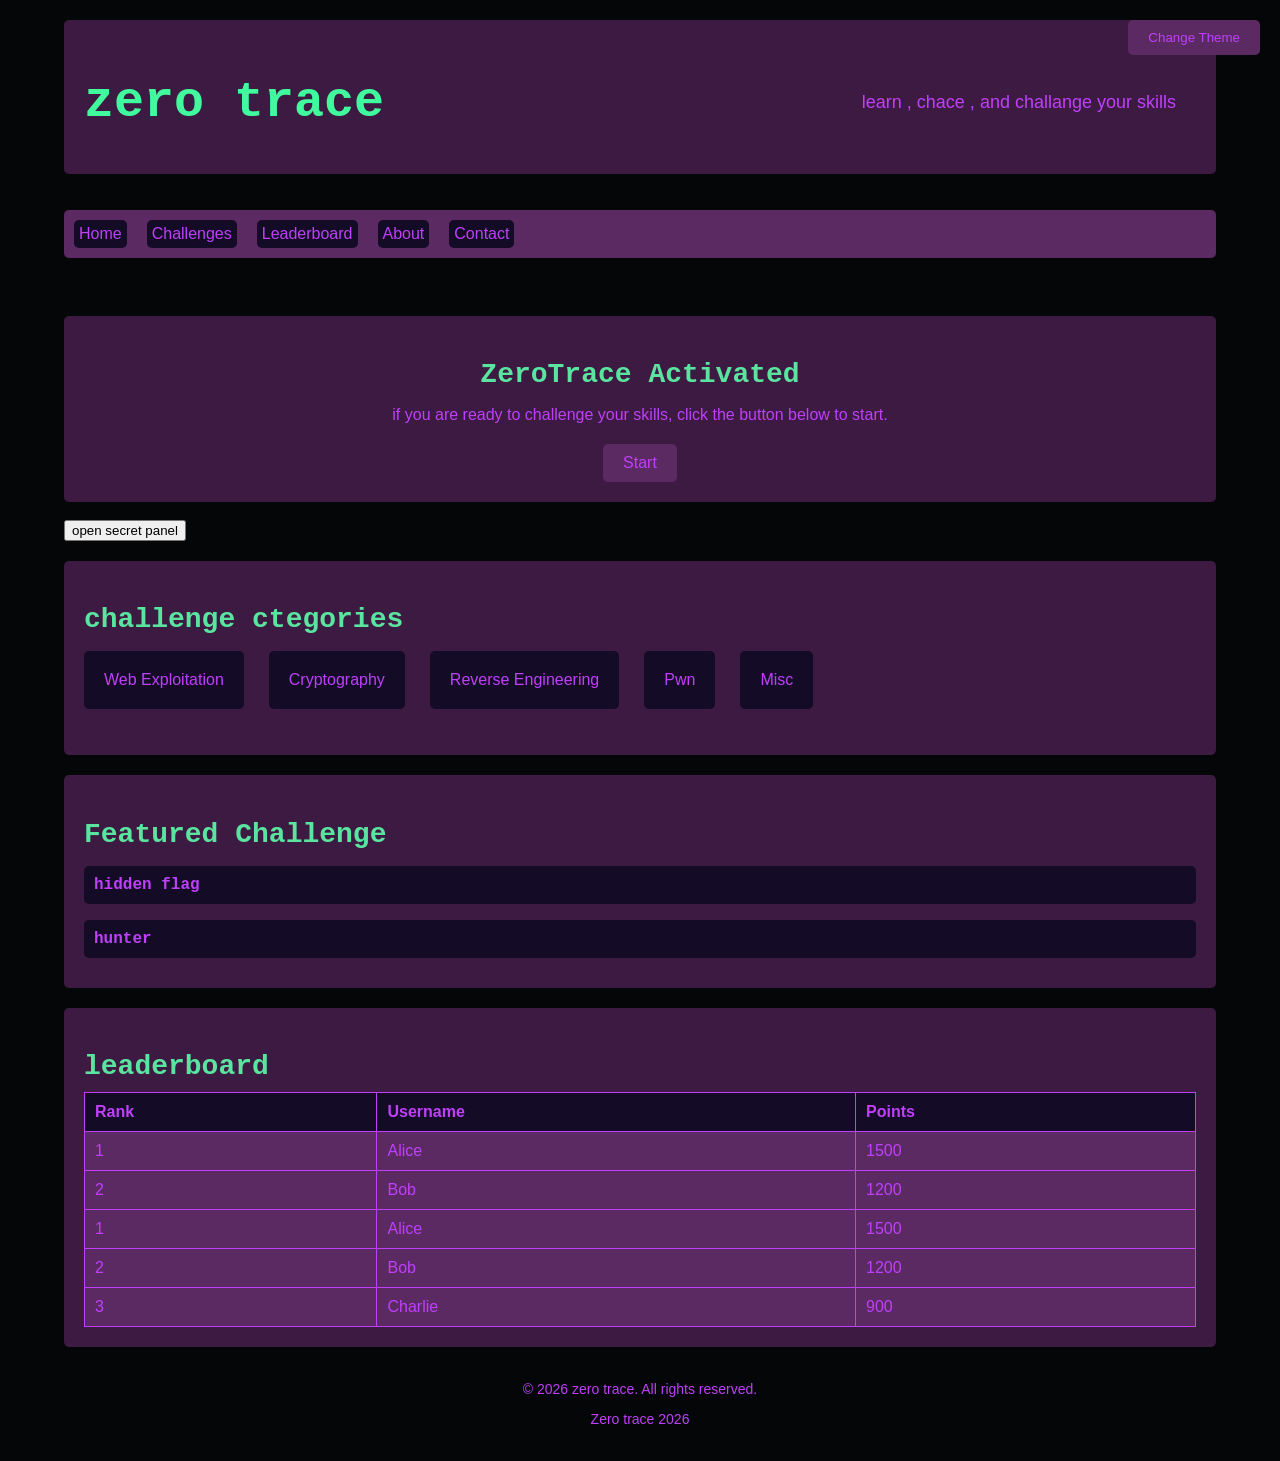
<file: index.html>
<!DOCTYPE html> 
<html lang="en">
<head>
    <meta charset="UTF-8">
    <meta name="viewport" content="width=device-width, initial-scale=1.0">
    <title>zero trace</title>
    <link rel="stylesheet" href="style.css">
</head>
<body>
    <header>
        <h1>zero trace</h1>
        <p> learn , chace , and challange your skills </p>
    </header>
    <br>
    <br>
    <nav>
        <ul>
            <li><a href="index.html">Home</a></li>
            <li><a href="challenges.html">Challenges</a></li>
            <li><a href="leaderboard.html">Leaderboard</a></li>
            <li><a href="about.html">About</a></li>
            <li><a href="contact.html">Contact</a></li>
        </ul>
    </nav>
    <br>
    <section id="all">
    <section id="hero">
        <h2>Welcome to zero trace</h2>
        <p>if you are ready to challenge your skills, click the button below to start.</p>
        <a href="challenges.html">Start</a>
        <button id="theme-btn">Change Theme</button>
    </section>
    <div id="secret-panel">
        <h3>Access Granted </h3>
        <p>welcome agent</p>
    </div>
    <br>
    <button id="toggle-panel-btn">open secret panel</button>
   <br>
   <div id="categories">
        <h2>challenge ctegories</h2>
        <ul>
            <li>Web Exploitation</li>
            <li>Cryptography</li>
            <li>Reverse Engineering</li>
            <li>Pwn</li>
            <li>Misc</li>
        </ul>
   </div>
   <div id="featured"> 
       <h2>Featured Challenge</h2>
         <h3>hidden flag</h3>
         <h3>hunter</h3>
   </div>
   
    <div id="leaderboard">
        <h2>leaderboard</h2>    
        <table>
            <thead>
                <tr>
                    <th>Rank</th>
                    <th>Username</th>
                    <th>Points</th>
                </tr>
            </thead>
            <tbody>
            <tr>
                <td>1</td>
                <td>Alice</td>
                <td>1500</td>
            </tr>
            <tr>
                <td>2</td>
                <td>Bob</td>
                <td>1200</td>
            </tr>
            <tr>
                <td>1</td>
                <td>Alice</td>
                <td>1500</td>
            </tr>
            <tr>
                <td>2</td>
                <td>Bob</td>
                <td>1200</td>
            </tr>
            <tr>
                <td>3</td>
                <td>Charlie</td>
                <td>900</td>
            </tr>
            </tbody>
        </table>
    </div>  
    </section>
    <footer>
            <p>&copy; 2026 zero trace. All rights reserved.</p>
            <p>Zero trace 2026</p>
    </footer>
        <script src="script.js"></script>
 </body>
</html>
</file>
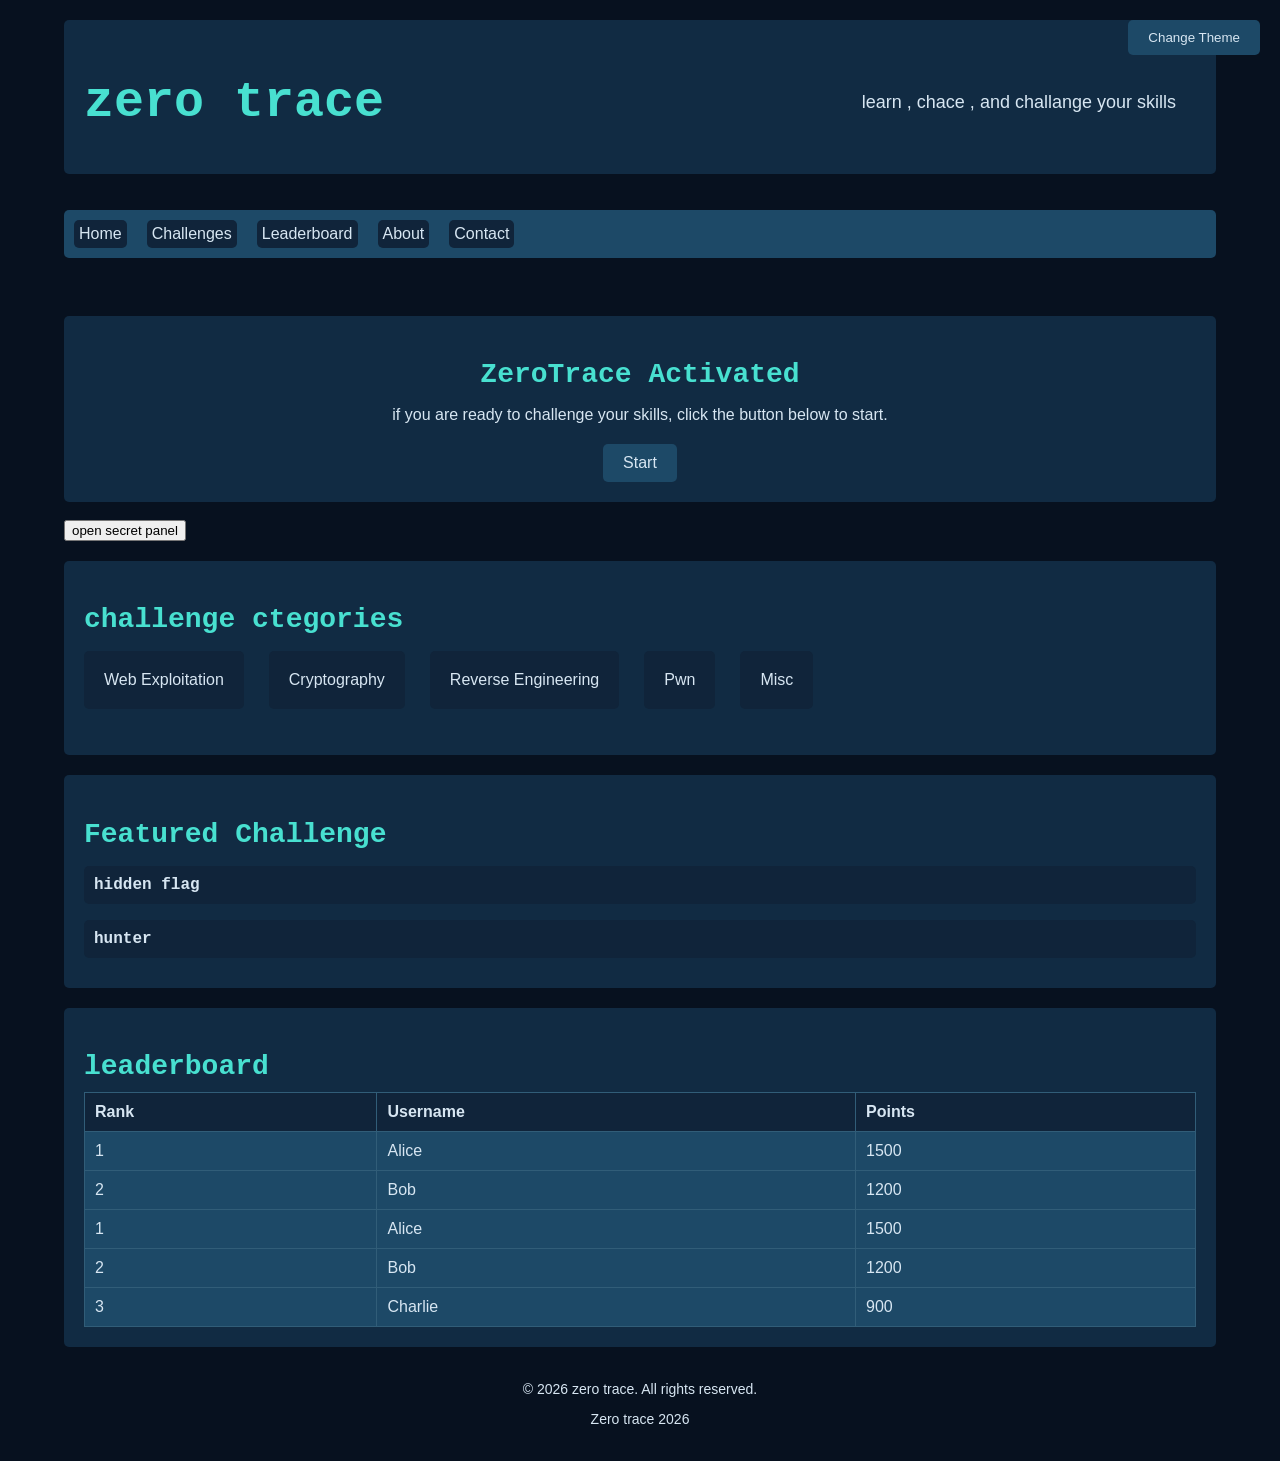
<file: cybtr.html/index.html>
<!DOCTYPE html> 
<html lang="en">
<head>
    <meta charset="UTF-8">
    <meta name="viewport" content="width=device-width, initial-scale=1.0">
    <title>zero trace</title>
    <link rel="stylesheet" href="style.css">
</head>
<body>
    <header>
        <h1>zero trace</h1>
        <p> learn , chace , and challange your skills </p>
    </header>
    <br>
    <br>
    <nav>
        <ul>
            <li><a href="index.html">Home</a></li>
            <li><a href="challenges.html">Challenges</a></li>
            <li><a href="leaderboard.html">Leaderboard</a></li>
            <li><a href="about.html">About</a></li>
            <li><a href="contact.html">Contact</a></li>
        </ul>
    </nav>
    <br>
    <section id="all">
    <section id="hero">
        <h2>Welcome to zero trace</h2>
        <p>if you are ready to challenge your skills, click the button below to start.</p>
        <a href="challenges.html">Start</a>
        <button id="theme-btn">Change Theme</button>
    </section>
    <div id="secret-panel">
        <h3>Access Granted </h3>
        <p>welcome agent</p>
    </div>
    <br>
    <button id="toggle-panel-btn">open secret panel</button>
   <br>
   <div id="categories">
        <h2>challenge ctegories</h2>
        <ul>
            <li>Web Exploitation</li>
            <li>Cryptography</li>
            <li>Reverse Engineering</li>
            <li>Pwn</li>
            <li>Misc</li>
        </ul>
   </div>
   <div id="featured"> 
       <h2>Featured Challenge</h2>
         <h3>hidden flag</h3>
         <h3>hunter</h3>
   </div>
   
    <div id="leaderboard">
        <h2>leaderboard</h2>    
        <table>
            <thead>
                <tr>
                    <th>Rank</th>
                    <th>Username</th>
                    <th>Points</th>
                </tr>
            </thead>
            <tbody>
            <tr>
                <td>1</td>
                <td>Alice</td>
                <td>1500</td>
            </tr>
            <tr>
                <td>2</td>
                <td>Bob</td>
                <td>1200</td>
            </tr>
            <tr>
                <td>1</td>
                <td>Alice</td>
                <td>1500</td>
            </tr>
            <tr>
                <td>2</td>
                <td>Bob</td>
                <td>1200</td>
            </tr>
            <tr>
                <td>3</td>
                <td>Charlie</td>
                <td>900</td>
            </tr>
            </tbody>
        </table>
    </div>  
    </section>
    <footer>
            <p>&copy; 2026 zero trace. All rights reserved.</p>
            <p>Zero trace 2026</p>
    </footer>
        <script src="script.js"></script>
 </body>
</html>
</file>
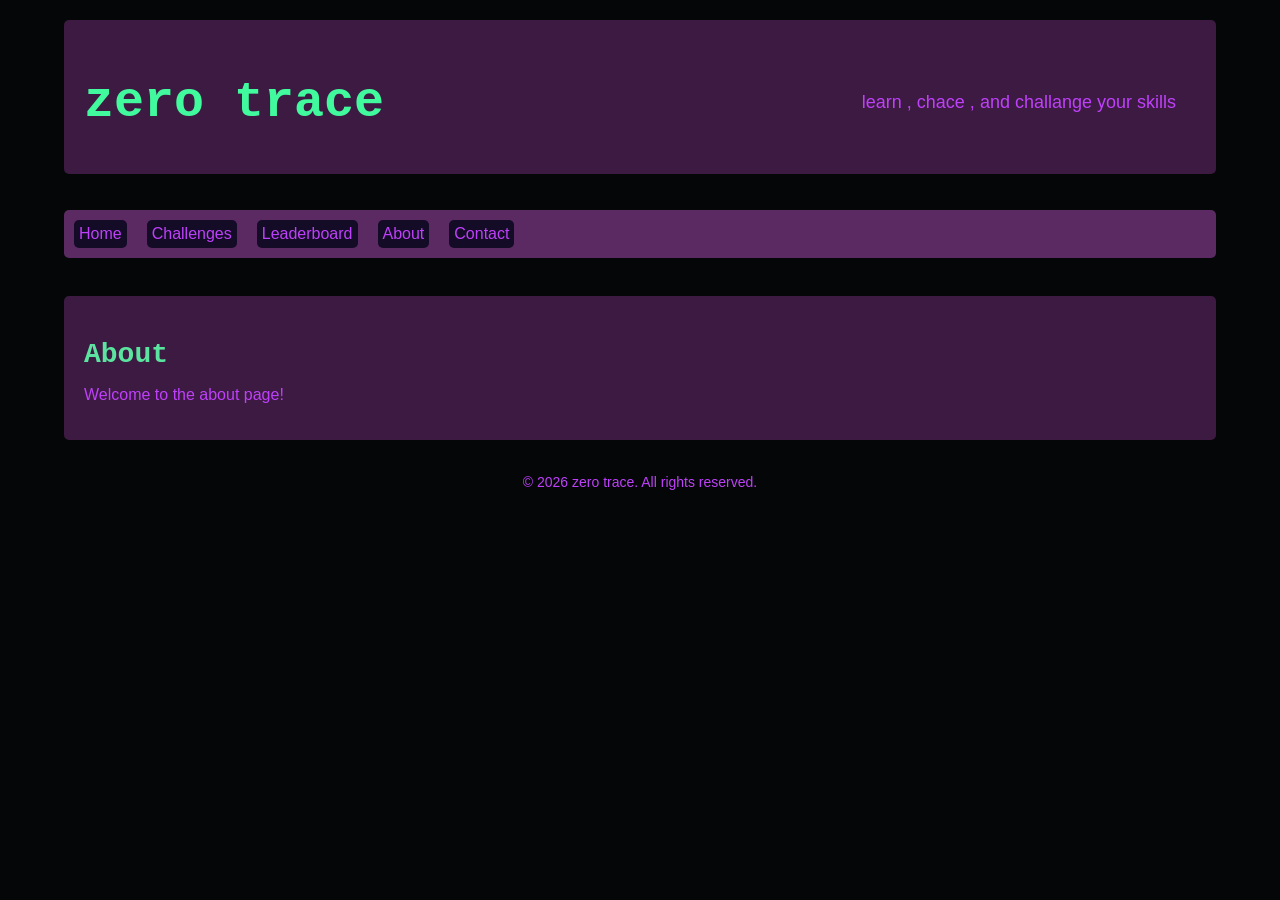
<file: about.html>
<!DOCTYPE html> 
<html lang="en">    
<head>
    <meta charset="UTF-8">
    <meta name="viewport" content="width=device-width, initial-scale=1.0">
    <title>zero trace - About</title>
    <link rel="stylesheet" href="style.css">
</head>
<body>
    <header>
        <h1>zero trace</h1>
        <p> learn , chace , and challange your skills </p>
    </header>
    <br>
    <br>
    <nav>
        <ul>
            <li><a href="index.html">Home</a></li>
            <li><a href="challenges.html">Challenges</a></li>
            <li><a href="leaderboard.html">Leaderboard</a></li>
            <li><a href="about.html">About</a></li>
            <li><a href="contact.html">Contact</a></li>
        </ul>
    </nav>
    <br>
    <section id="featured">
        <h2>About</h2>
        <p>Welcome to the about page!</p>
    </section>
    <footer>
        <p>&copy; 2026 zero trace. All rights reserved.</p>
    </footer>
    <script src="script.js"></script>
</body>
</html>
</file>
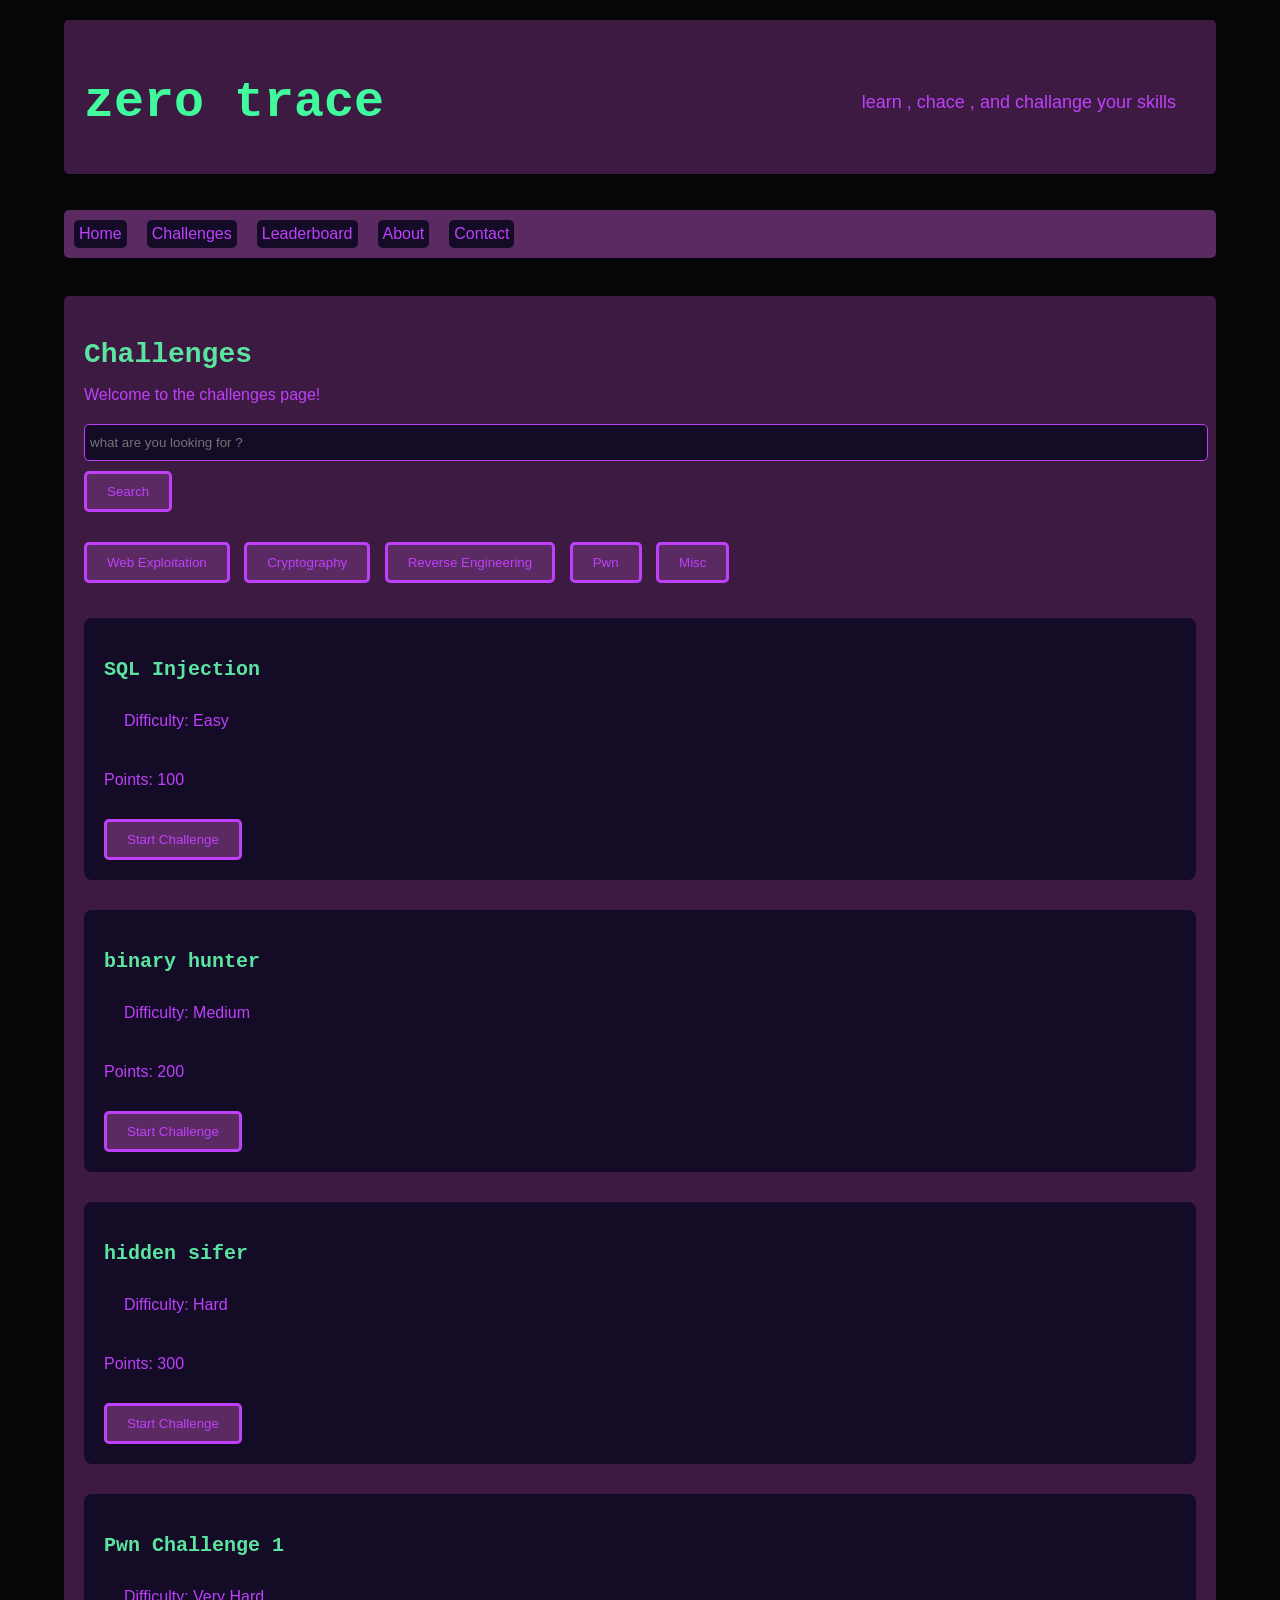
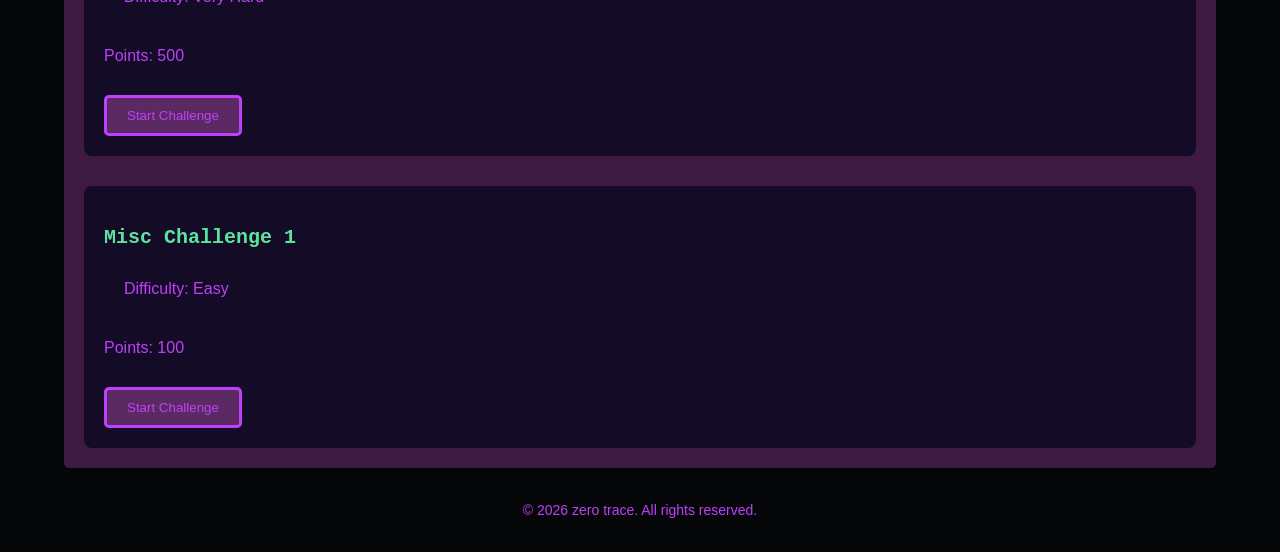
<file: challenges.html>
<!DOCTYPE html> 
<html lang="en">    
<head>
    <meta charset="UTF-8">
    <meta name="viewport" content="width=device-width, initial-scale=1.0">
    <link rel="stylesheet" href="style.css">
    <title>zero trace - Challenges</title>
   
</head>
<body>
    <header>
        <h1>zero trace</h1>
        <p> learn , chace , and challange your skills </p>
    </header>
    <br>
    <br>
    <nav>
        <ul>
            <li><a href="index.html">Home</a></li>
            <li><a href="challenges.html">Challenges</a></li>
            <li><a href="leaderboard.html">Leaderboard</a></li>
            <li><a href="about.html">About</a></li>
            <li><a href="contact.html">Contact</a></li>
        </ul>
    </nav>
    <br>
    <section id="chaenges">
        <h2>Challenges</h2>
        <p>Welcome to the challenges page!</p>
        <input type="text" placeholder="what are you looking for ?">
        <button>Search</button>
         <div class="filter-buttons">
            <button data-category="web">Web Exploitation</button>
            <button data-category="crypto">Cryptography</button>
            <button data-category="reverse">Reverse Engineering</button>
            <button data-category="pwn">Pwn</button>
            <button data-category="misc">Misc</button>
         </div>
            <div id="challenge-list">
                <div class="challenge-card" data-category="web">
                    <h3>SQL Injection</h3>
                    <p class="difficulty">Difficulty: Easy</p>
                    <p class="points">Points: 100</p>
                     <button class="start-challange-btn">Start Challenge</button>
                </div>
                <div class="challenge-card" data-category="crypto">
                    <h3>binary hunter</h3>
                    <p class="difficulty">Difficulty: Medium</p>
                    <p class="points">Points: 200</p>
                     <button class="start-challange-btn">Start Challenge</button>
                </div>
                <div class="challenge-card" data-category="reverse">
                    <h3>hidden sifer</h3>
                    <p class="difficulty">Difficulty: Hard</p>
                    <p class="points">Points: 300</p>
                     <button class="start-challange-btn">Start Challenge</button>
                </div>
                <div class="challenge-card" data-category="pwn">
                    <h3>Pwn Challenge 1</h3>
                    <p class="difficulty">Difficulty: Very Hard</p>
                    <p class="points">Points: 500</p>
                     <button class="start-challange-btn">Start Challenge</button>
                </div>
                <div class="challenge-card" data-category="misc">
                    <h3>Misc Challenge 1</h3>
                    <p class="difficulty">Difficulty: Easy</p>
                    <p class="points">Points: 100</p>
                     <button class="start-challange-btn">Start Challenge</button>
                </div>
            </div>
    </section>
    <footer>
        <p>&copy; 2026 zero trace. All rights reserved.</p>
    </footer>
    <script src="script.js"></script>
</body>
</file>
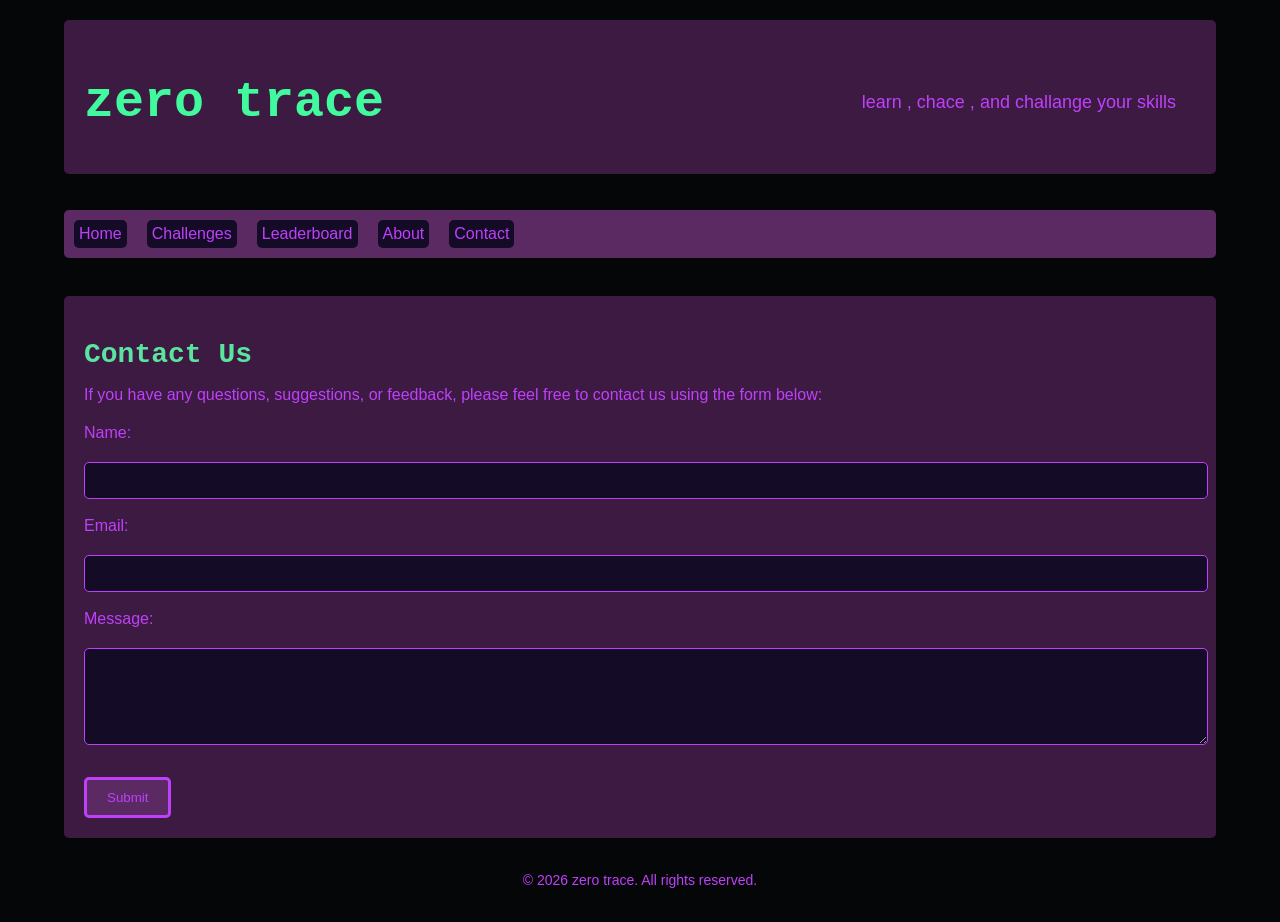
<file: contact.html>
<!DOCTYPE html> 
<html lang="en">
<head>
    <meta charset="UTF-8">
    <meta name="viewport" content="width=device-width, initial-scale=1.0">
    <link rel="stylesheet" href="style.css">
    <title>zero trace - Contact</title>
</head>
<body>
    <header>
        <h1>zero trace</h1>
        <p> learn , chace , and challange your skills </p>
    </header>
    <br>
    <br>
    <nav>
        <ul>
            <li><a href="index.html">Home</a></li>
            <li><a href="challenges.html">Challenges</a></li>
            <li><a href="leaderboard.html">Leaderboard</a></li>
            <li><a href="about.html">About</a></li>
            <li><a href="contact.html">Contact</a></li>
        </ul>
    </nav>
    <br>
    <section id="chaenges">
        <h2>Contact Us</h2>
        <p>If you have any questions, suggestions, or feedback, please feel free to contact us using the form below:</p>
        <form>
            <label for="chaenges">Name:</label><br>
            <input type="text" id="chaenges" name="name" required><br><br>

            <label for="chaenges">Email:</label><br>
            <input type="email" id="chaenges" name="email" required><br><br>

            <label for="chaenges">Message:</label><br>
            <textarea id="chaenges" name="message" rows="5" required></textarea><br><br>

            <button type="submit">Submit</button>
        </form>
    </section>
    <footer>
        <p>&copy; 2026 zero trace. All rights reserved.</p>
    </footer>
    <script src="script.js"></script>
</body> 
</html>
</file>
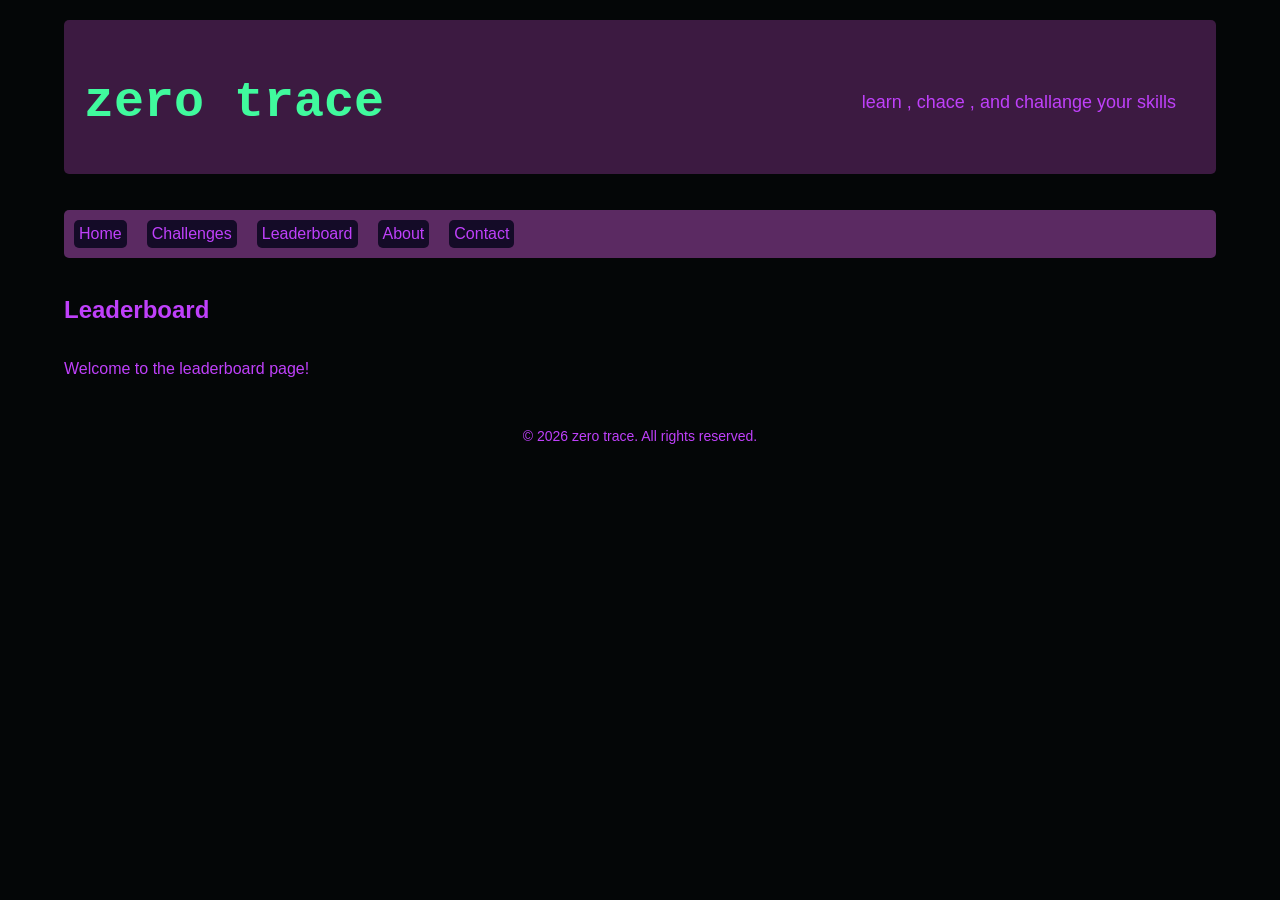
<file: leaderboard.html>
<!DOCTYPE html> 
<html lang="en">    
<head>
    <meta charset="UTF-8">
    <meta name="viewport" content="width=device-width, initial-scale=1.0">
    <link rel="stylesheet" href="style.css">
    <title>zero trace - Leaderboard</title>
    
</head>
<body>
    <header>
        <h1>zero trace</h1>
        <p> learn , chace , and challange your skills </p>
    </header>
    <br>
    <br>
    <nav>
        <ul>
            <li><a href="index.html">Home</a></li>
            <li><a href="challenges.html">Challenges</a></li>
            <li><a href="leaderboard.html">Leaderboard</a></li>
            <li><a href="about.html">About</a></li>
            <li><a href="contact.html">Contact</a></li>
        </ul>
    </nav>
    <br
    <section id="leaderboard">
        <h2>Leaderboard</h2>
        <p>Welcome to the leaderboard page!</p>
        
    </section>
    <footer>
        <p>&copy; 2026 zero trace. All rights reserved.</p>
    </footer>
    <script src="script.js"></script>   
</body>
</html>
</file>
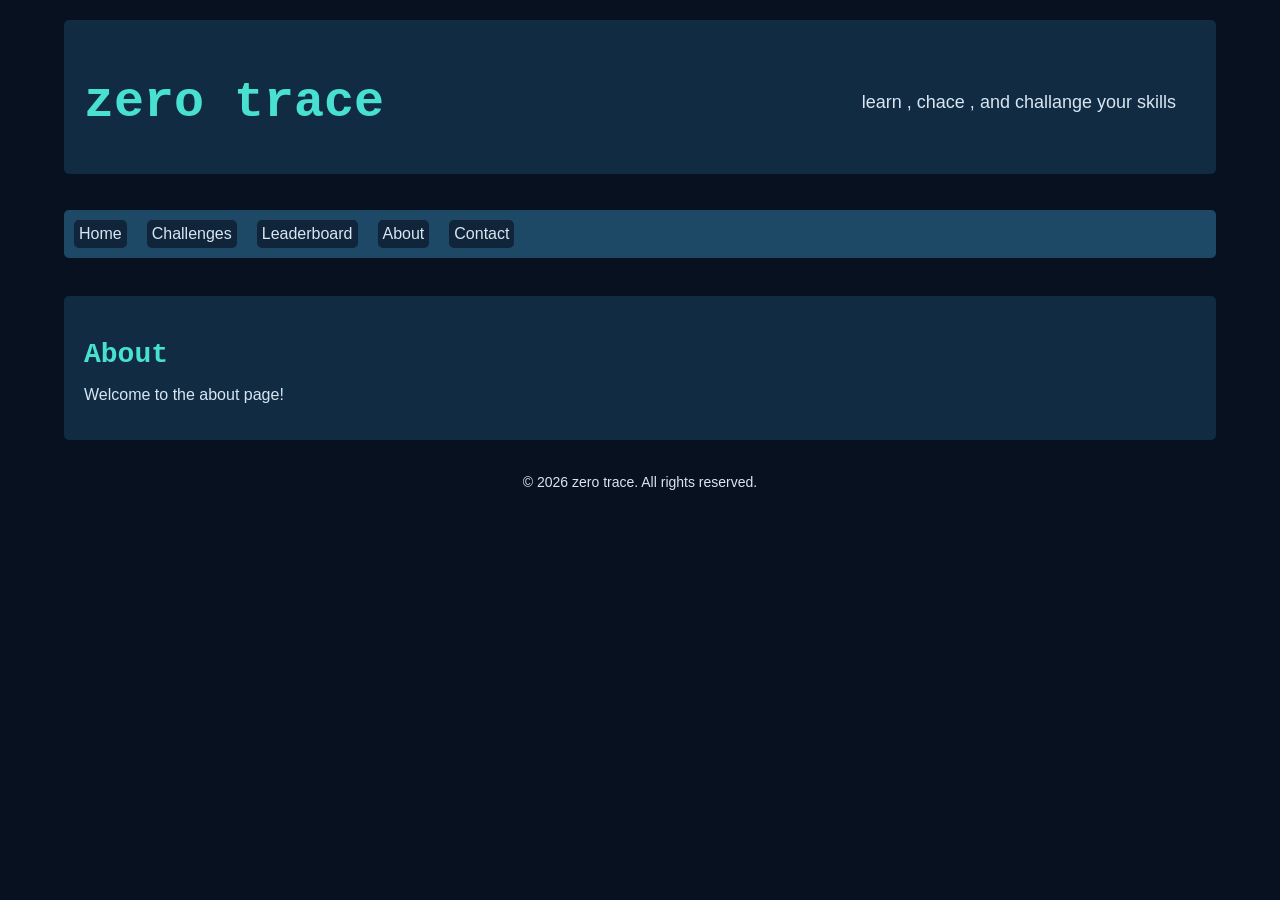
<file: cybtr.html/about.html>
<!DOCTYPE html> 
<html lang="en">    
<head>
    <meta charset="UTF-8">
    <meta name="viewport" content="width=device-width, initial-scale=1.0">
    <title>zero trace - About</title>
    <link rel="stylesheet" href="style.css">
</head>
<body>
    <header>
        <h1>zero trace</h1>
        <p> learn , chace , and challange your skills </p>
    </header>
    <br>
    <br>
    <nav>
        <ul>
            <li><a href="index.html">Home</a></li>
            <li><a href="challenges.html">Challenges</a></li>
            <li><a href="leaderboard.html">Leaderboard</a></li>
            <li><a href="about.html">About</a></li>
            <li><a href="contact.html">Contact</a></li>
        </ul>
    </nav>
    <br>
    <section id="featured">
        <h2>About</h2>
        <p>Welcome to the about page!</p>
    </section>
    <footer>
        <p>&copy; 2026 zero trace. All rights reserved.</p>
    </footer>
    <script src="script.js"></script>
</body>
</html>
</file>
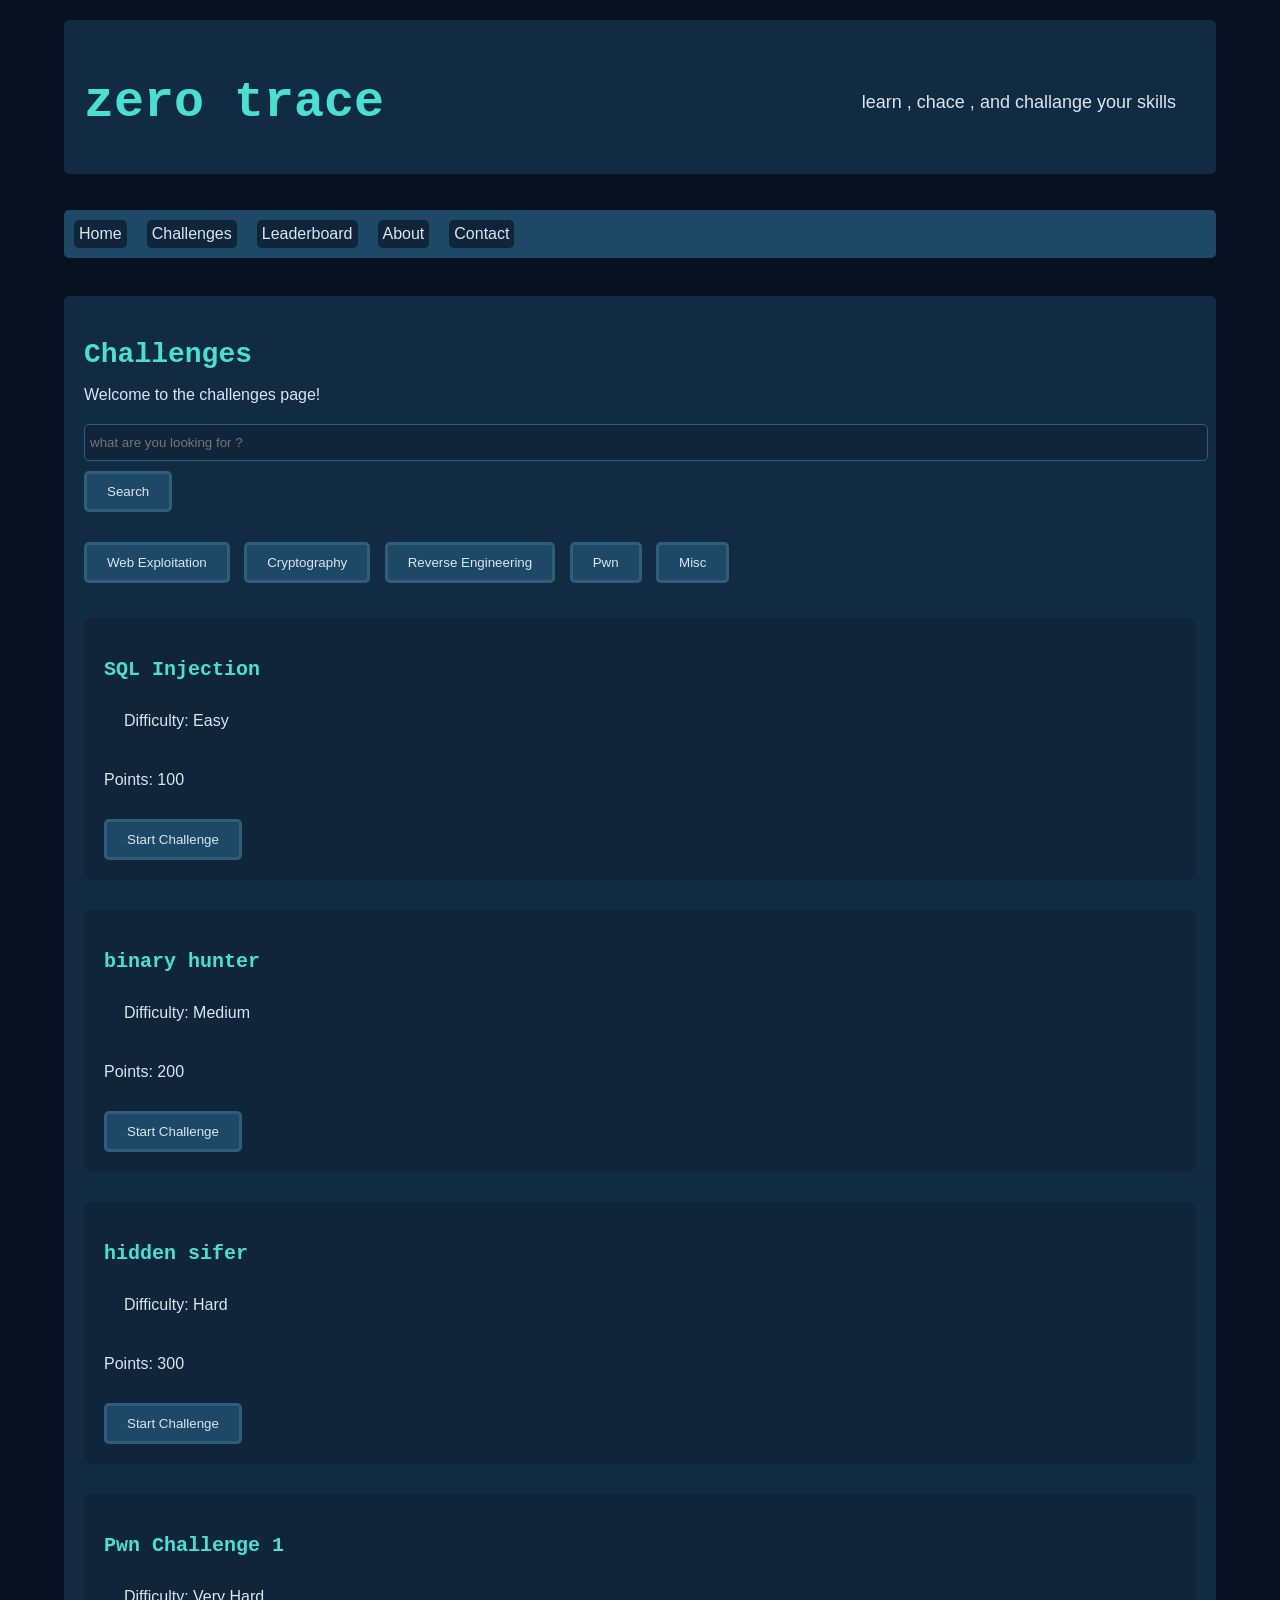
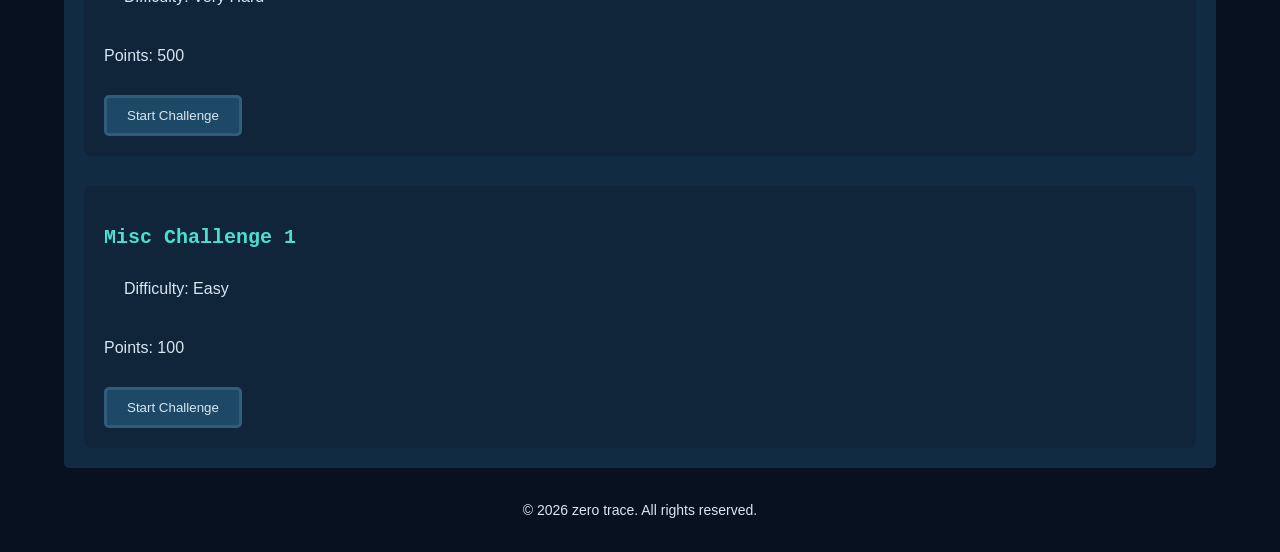
<file: cybtr.html/challenges.html>
<!DOCTYPE html> 
<html lang="en">    
<head>
    <meta charset="UTF-8">
    <meta name="viewport" content="width=device-width, initial-scale=1.0">
    <link rel="stylesheet" href="style.css">
    <title>zero trace - Challenges</title>
   
</head>
<body>
    <header>
        <h1>zero trace</h1>
        <p> learn , chace , and challange your skills </p>
    </header>
    <br>
    <br>
    <nav>
        <ul>
            <li><a href="index.html">Home</a></li>
            <li><a href="challenges.html">Challenges</a></li>
            <li><a href="leaderboard.html">Leaderboard</a></li>
            <li><a href="about.html">About</a></li>
            <li><a href="contact.html">Contact</a></li>
        </ul>
    </nav>
    <br>
    <section id="chaenges">
        <h2>Challenges</h2>
        <p>Welcome to the challenges page!</p>
        <input type="text" placeholder="what are you looking for ?">
        <button>Search</button>
         <div class="filter-buttons">
            <button data-category="web">Web Exploitation</button>
            <button data-category="crypto">Cryptography</button>
            <button data-category="reverse">Reverse Engineering</button>
            <button data-category="pwn">Pwn</button>
            <button data-category="misc">Misc</button>
         </div>
            <div id="challenge-list">
                <div class="challenge-card" data-category="web">
                    <h3>SQL Injection</h3>
                    <p class="difficulty">Difficulty: Easy</p>
                    <p class="points">Points: 100</p>
                     <button class="start-challange-btn">Start Challenge</button>
                </div>
                <div class="challenge-card" data-category="crypto">
                    <h3>binary hunter</h3>
                    <p class="difficulty">Difficulty: Medium</p>
                    <p class="points">Points: 200</p>
                     <button class="start-challange-btn">Start Challenge</button>
                </div>
                <div class="challenge-card" data-category="reverse">
                    <h3>hidden sifer</h3>
                    <p class="difficulty">Difficulty: Hard</p>
                    <p class="points">Points: 300</p>
                     <button class="start-challange-btn">Start Challenge</button>
                </div>
                <div class="challenge-card" data-category="pwn">
                    <h3>Pwn Challenge 1</h3>
                    <p class="difficulty">Difficulty: Very Hard</p>
                    <p class="points">Points: 500</p>
                     <button class="start-challange-btn">Start Challenge</button>
                </div>
                <div class="challenge-card" data-category="misc">
                    <h3>Misc Challenge 1</h3>
                    <p class="difficulty">Difficulty: Easy</p>
                    <p class="points">Points: 100</p>
                     <button class="start-challange-btn">Start Challenge</button>
                </div>
            </div>
    </section>
    <footer>
        <p>&copy; 2026 zero trace. All rights reserved.</p>
    </footer>
    <script src="script.js"></script>
</body>
</file>
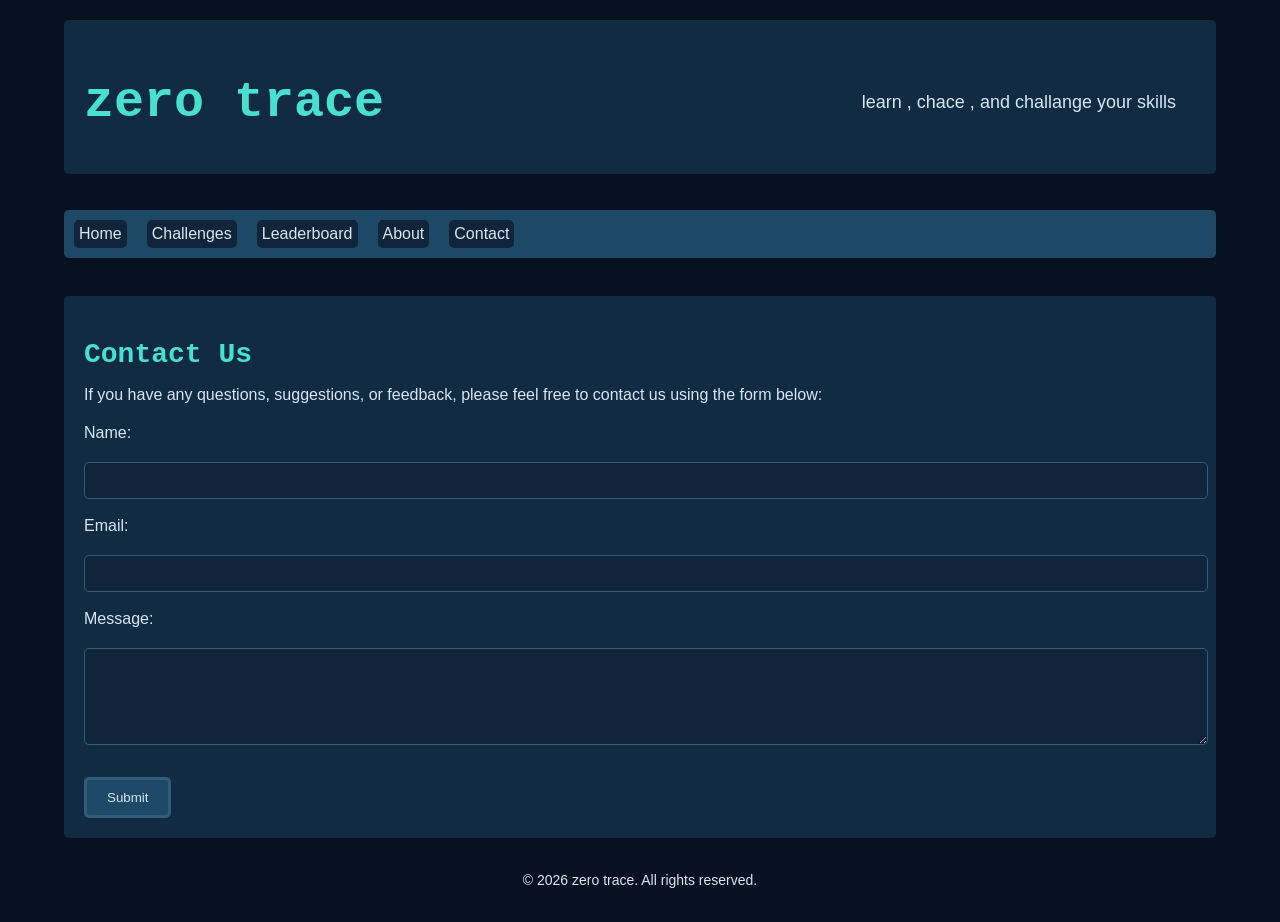
<file: cybtr.html/contact.html>
<!DOCTYPE html> 
<html lang="en">
<head>
    <meta charset="UTF-8">
    <meta name="viewport" content="width=device-width, initial-scale=1.0">
    <link rel="stylesheet" href="style.css">
    <title>zero trace - Contact</title>
</head>
<body>
    <header>
        <h1>zero trace</h1>
        <p> learn , chace , and challange your skills </p>
    </header>
    <br>
    <br>
    <nav>
        <ul>
            <li><a href="index.html">Home</a></li>
            <li><a href="challenges.html">Challenges</a></li>
            <li><a href="leaderboard.html">Leaderboard</a></li>
            <li><a href="about.html">About</a></li>
            <li><a href="contact.html">Contact</a></li>
        </ul>
    </nav>
    <br>
    <section id="chaenges">
        <h2>Contact Us</h2>
        <p>If you have any questions, suggestions, or feedback, please feel free to contact us using the form below:</p>
        <form>
            <label for="chaenges">Name:</label><br>
            <input type="text" id="chaenges" name="name" required><br><br>

            <label for="chaenges">Email:</label><br>
            <input type="email" id="chaenges" name="email" required><br><br>

            <label for="chaenges">Message:</label><br>
            <textarea id="chaenges" name="message" rows="5" required></textarea><br><br>

            <button type="submit">Submit</button>
        </form>
    </section>
    <footer>
        <p>&copy; 2026 zero trace. All rights reserved.</p>
    </footer>
    <script src="script.js"></script>
</body> 
</html>
</file>
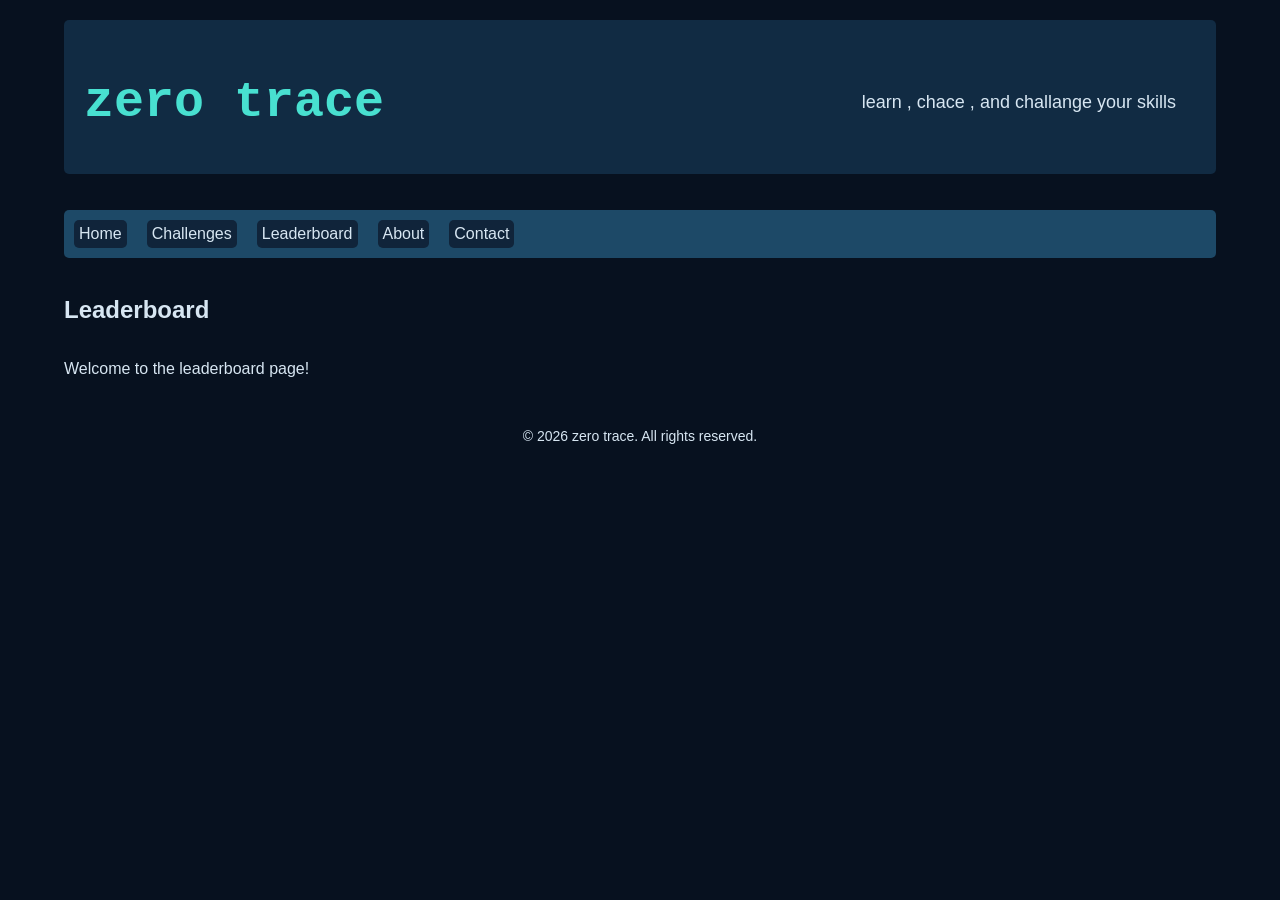
<file: cybtr.html/leaderboard.html>
<!DOCTYPE html> 
<html lang="en">    
<head>
    <meta charset="UTF-8">
    <meta name="viewport" content="width=device-width, initial-scale=1.0">
    <link rel="stylesheet" href="style.css">
    <title>zero trace - Leaderboard</title>
    
</head>
<body>
    <header>
        <h1>zero trace</h1>
        <p> learn , chace , and challange your skills </p>
    </header>
    <br>
    <br>
    <nav>
        <ul>
            <li><a href="index.html">Home</a></li>
            <li><a href="challenges.html">Challenges</a></li>
            <li><a href="leaderboard.html">Leaderboard</a></li>
            <li><a href="about.html">About</a></li>
            <li><a href="contact.html">Contact</a></li>
        </ul>
    </nav>
    <br
    <section id="leaderboard">
        <h2>Leaderboard</h2>
        <p>Welcome to the leaderboard page!</p>
        
    </section>
    <footer>
        <p>&copy; 2026 zero trace. All rights reserved.</p>
    </footer>
    <script src="script.js"></script>   
</body>
</html>
</file>
<file: style.css>
:root {
    --bg-color: #040607;
    --card:#140b27;
    --accent: #5be49f;
    --text-color: #bf40fa;
}
body{
     margin: 20px;
     padding: 0;
    background-color:  var(--bg-color);
    color: var(--text-color);
    font-family: Arial, sans-serif;
    width:90%;
    max-width: 1200px;
    margin-left: auto;
    margin-right: auto;
    display: flex;
    justify-content: center;
    flex-direction: column;
}
header {
    display: flex;
    justify-content: space-between;
    align-items: center;
    background-color: #3c1a41;
    padding: 20px;
    padding-bottom: 10px;
    gap: 10px;
    border-radius: 5px;
}
header h1 {
    color: #40fa9d;
    font-size: 50px;
    font-weight: bold;
    font-family: 'Courier New', Courier, monospace;
}
header p {
    font-size: 18px;
    color: #bf40fa;
    align-items: center;
    padding-right: 20px;
}
nav {
    background-color: #5b2a62;
    padding: 10px;
    padding-top: 10px;
    border-radius: 5px;
}
nav ul {
        list-style-type: none;
        margin: 0;
        padding: 0;
        display: flex;
        
    }
nav li {
        margin-right: 20px;
        background-color: #140b27;
        padding: 5px 5px;
        border-radius: 5px;
    }
nav a {
        color: var(--text-color);
        transition: 0.3s ease;
        text-decoration: none;
    }
nav a:hover {
        color: var(--accent);
        text-shadow: 0 0 5px var(--accent);
    }
#all {
    margin-top: 20px;   
}
#hero {
    background-color: #3c1a41;
    padding: 20px 20px;
    border-radius: 5px;
    margin-top: 20px;
    text-align: center;
}
section {
    margin-top: 30px;
}
#hero h2 {
    color: #5be49f;
    font-size: 28px;
    margin-bottom: 10px;
    font-weight: bold;
    font-family: 'Courier New', Courier, monospace;
}
#hero p {
    font-size: 16px;
    color: #bf40fa;
    margin-bottom: 20px;
}
#hero a {
    display: inline-block;
    padding: 10px 20px;
    background-color: #5b2a62;
    color: #bf40fa;
    text-decoration: none;
    border-radius: 5px;
    transition: transform 0.3s, box-shadow 0.3s;
}
#hero a:hover {
    box-shadow: 0 0 15px var(--accent);
    transform: scale(1.05);
}
#categories {
    margin-top: 20px;
    background-color: #3c1a41;
    padding: 20px;
    border-radius: 5px;
}
#categories h2 {
    color: #5be49f;
    font-size: 28px;
    margin-bottom: 10px;
    font-weight: bold;
    font-family: 'Courier New', Courier, monospace;
}
#categories ul {
    list-style-type: none;
    padding: 0;
    display: flex;
    flex-wrap: wrap;
    text-align: center;
    gap: 10px;
}
#categories li {
    background-color: var(--card);
    color: var(--text-color);
    padding:20px;
    margin-bottom: 10px;
    margin-right: 15px;
    border-radius: 5px;
    transition: background-color 0.3s, border-bottom 0.3s;
}
#categories li:hover{
    transform: translateY(-5px);
    box-shadow: 0 0 5px var(--accent);
}
#featured {
    margin-top: 20px;
    background-color: #3c1a41;
    padding: 20px;
    border-radius: 5px;
}
#featured h2 {
    color: #5be49f;
    font-size: 28px;
    margin-bottom: 10px;
    font-weight: bold;
    font-family: 'Courier New', Courier, monospace;
}
#featured h3 {
    font-size: 16px;
    color: #bf40fa;
    margin-bottom: 10px;
    font-family: 'Courier New', Courier, monospace;
    background-color: #140b27;
    padding: 10px;
    border-radius: 5px;
}
#leaderboard {
    margin-top: 20px;
    background-color: #3c1a41;
    padding: 20px;
    border-radius: 5px;
}
#leaderboard h2 {
    color: #5be49f;
    font-size: 28px;
    margin-bottom: 10px;
    font-weight: bold;
    font-family: 'Courier New', Courier, monospace;
}
#leaderboard table {
    width: 100%;
    border-collapse: collapse;
}
#leaderboard th, #leaderboard td {
    border: 1px solid #bf40fa;
    padding: 10px;
    text-align: left;
}
#leaderboard th {
    background-color: #140b27;
    color: #bf40fa;
}
#leaderboard td {
    background-color: #5b2a62;
    color: #bf40fa;
}
footer {
    margin-top: 20px;
    text-align: center;
    color: #bf40fa;
    font-size: 14px;
}
#chaenges {
    margin-top: 20px;
    background-color: #3c1a41;
    padding: 20px;
    border-radius: 5px;
}
#chaenges h2 {
    color: #5be49f;
    font-size: 28px;
    margin-bottom: 10px;
    font-weight: bold;
    font-family: 'Courier New', Courier, monospace;
}
#chaenges p {
    font-size: 16px;
    color: #bf40fa;
    margin-bottom: 20px;
}
 #chaenges input[type="email"],#chaenges input[type="text"],#chaenges textarea {
    width: 100%;
    padding-top: 10px;
    padding-bottom: 10px;
    padding-right: 5px;
    padding-left: 5px;
    border: 1px solid #bf40fa;
    border-radius: 5px;
    background-color: #140b27;
    color: #bf40fa;
}
#chaenges form input[type="text"]{
    width: 100%;
    padding-top: 10px;
    padding-bottom: 10px;
    padding-right: 5px;
    padding-left: 5px;
    border: 1px solid #bf40fa;
    border-radius: 5px;
    background-color: #140b27;
    color: #bf40fa;
}

#chaenges button {
    margin-top: 10px;
    padding: 10px 20px;
    background-color: #5b2a62;
    color: #bf40fa;
    border: solid #bf40fa;
    border-radius: 5px;
    cursor: pointer;
}
#chaenges button:hover {
    background-color: #140b27;
}
.dark-theme {
    --bg-color: #ca84e6;
    --card: #140b27;
    --accent: #5be49f;
    --text-color: #bf40fa;
}   
#theme-btn {
    position: fixed;
    top: 20px;
    right: 20px;
    padding: 10px 20px;
    background-color: #5b2a62;
    color: #bf40fa;
    border: none;
    border-radius: 5px;
    cursor: pointer;
}
#secret-panel {
    display: none;
    position: fixed;
}
.show-secret-panel {
    display: block !important;
}
#secret-panel {
    top: 50%;
    left: 50%;
    transform: translate(-50%, -50%);
    background-color: #3c1a41;
    padding: 20px;
    border-radius: 5px;
    text-align: center; 
}
.filter-buttons {
    margin-top: 20px;
    margin-bottom: 20px;
}

.filter-buttons button {
    background-color: #5b2a62;
    color: #bf40fa;
    border: 1px solid #bf40fa;
    padding: 10px 15px;
    margin-right: 10px;
    border-radius: 5px;
    cursor: pointer;
    transition: 0.3s ease;
}

.filter-buttons button:hover {
    background-color: #140b27;
    color: var(--accent);
}
.filter-buttons button.active-filter {
    background-color: #140b27;
    color: var(--accent);
    border-color: var(--accent);
}
#challenge-list {
    display: flex;
    flex-direction: column;
    gap: 15px;
}
.start-challange-btn {
    margin-top: 12px;
    padding: 10px 16px;
    background-color: #5b2a62;
    color: #bf40fa;
    border: 1px solid #bf40fa;
    border-radius: 5px;
    cursor: pointer;
    transition: 0.3s ease;
}
.start-challange-btn:hover {
    background-color: #140b27;
    color: var(--accent);
}
.challenge-card {
    background-color: var(--card);
    padding: 20px;
    margin-top: 15px;
    border-radius: 8px;
    transition: 0.3s ease;
}

.challenge-card:hover {
    box-shadow: 0 0 15px var(--accent);
    transform: translateY(-5px);
}
.challenge-card h3 {
    color: #5be49f;
    font-size: 20px;
    margin-bottom: 10px;
    font-weight: bold;
    font-family: 'Courier New', Courier, monospace;
}
.challenge-card p {
    color: #bf40fa;
    font-size: 14px;
}
.challenges-list {
    display: flex;
    flex-direction: column;
    gap: 15px;
}
.hidden {
    display: none;
}
.visible {
    display: block;
}
.active-filter {
    background-color: #140b27 !important;
    color: var(--accent) !important;
}
.challenge-card {
    display: none;
}
.challenge-card[data-category] {
    display: block;
}
.difficulty {
    display: inline-block;
    padding: 5px 10px;
    border-radius: 5px;
    color: #bf40fa;
    font-size: 12px;
    margin-left: 10px;

}
</file>
<file: cybtr.html/style.css>
:root {
    --bg-color: #07111f;
    --card:#10243a;
    --accent: #48e0d0;
    --text-color: #d7e6f2;
}
body{
     margin: 20px;
     padding: 0;
    background-color:  var(--bg-color);
    color: var(--text-color);
    font-family: Arial, sans-serif;
    width:90%;
    max-width: 1200px;
    margin-left: auto;
    margin-right: auto;
    display: flex;
    justify-content: center;
    flex-direction: column;
}
header {
    display: flex;
    justify-content: space-between;
    align-items: center;
    background-color: #112b43;
    padding: 20px;
    padding-bottom: 10px;
    gap: 10px;
    border-radius: 5px;
}
header h1 {
    color: #48e0d0;
    font-size: 50px;
    font-weight: bold;
    font-family: 'Courier New', Courier, monospace;
}
header p {
    font-size: 18px;
    color: #d7e6f2;
    align-items: center;
    padding-right: 20px;
}
nav {
    background-color: #1d4967;
    padding: 10px;
    padding-top: 10px;
    border-radius: 5px;
}
nav ul {
        list-style-type: none;
        margin: 0;
        padding: 0;
        display: flex;
        
    }
nav li {
        margin-right: 20px;
        background-color: #10243a;
        padding: 5px 5px;
        border-radius: 5px;
    }
nav a {
        color: var(--text-color);
        transition: 0.3s ease;
        text-decoration: none;
    }
nav a:hover {
        color: var(--accent);
        text-shadow: 0 0 5px var(--accent);
    }
#all {
    margin-top: 20px;   
}
#hero {
    background-color: #112b43;
    padding: 20px 20px;
    border-radius: 5px;
    margin-top: 20px;
    text-align: center;
}
section {
    margin-top: 30px;
}
#hero h2 {
    color: #48e0d0;
    font-size: 28px;
    margin-bottom: 10px;
    font-weight: bold;
    font-family: 'Courier New', Courier, monospace;
}
#hero p {
    font-size: 16px;
    color: #d7e6f2;
    margin-bottom: 20px;
}
#hero a {
    display: inline-block;
    padding: 10px 20px;
    background-color: #1d4967;
    color: #d7e6f2;
    text-decoration: none;
    border-radius: 5px;
    transition: transform 0.3s, box-shadow 0.3s;
}
#hero a:hover {
    box-shadow: 0 0 15px var(--accent);
    transform: scale(1.05);
}
#categories {
    margin-top: 20px;
    background-color: #112b43;
    padding: 20px;
    border-radius: 5px;
}
#categories h2 {
    color: #48e0d0;
    font-size: 28px;
    margin-bottom: 10px;
    font-weight: bold;
    font-family: 'Courier New', Courier, monospace;
}
#categories ul {
    list-style-type: none;
    padding: 0;
    display: flex;
    flex-wrap: wrap;
    text-align: center;
    gap: 10px;
}
#categories li {
    background-color: var(--card);
    color: var(--text-color);
    padding:20px;
    margin-bottom: 10px;
    margin-right: 15px;
    border-radius: 5px;
    transition: background-color 0.3s, border-bottom 0.3s;
}
#categories li:hover{
    transform: translateY(-5px);
    box-shadow: 0 0 5px var(--accent);
}
#featured {
    margin-top: 20px;
    background-color: #112b43;
    padding: 20px;
    border-radius: 5px;
}
#featured h2 {
    color: #48e0d0;
    font-size: 28px;
    margin-bottom: 10px;
    font-weight: bold;
    font-family: 'Courier New', Courier, monospace;
}
#featured h3 {
    font-size: 16px;
    color: #d7e6f2;
    margin-bottom: 10px;
    font-family: 'Courier New', Courier, monospace;
    background-color: #10243a;
    padding: 10px;
    border-radius: 5px;
}
#leaderboard {
    margin-top: 20px;
    background-color: #112b43;
    padding: 20px;
    border-radius: 5px;
}
#leaderboard h2 {
    color: #48e0d0;
    font-size: 28px;
    margin-bottom: 10px;
    font-weight: bold;
    font-family: 'Courier New', Courier, monospace;
}
#leaderboard table {
    width: 100%;
    border-collapse: collapse;
}
#leaderboard th, #leaderboard td {
    border: 1px solid #315d78;
    padding: 10px;
    text-align: left;
}
#leaderboard th {
    background-color: #10243a;
    color: #d7e6f2;
}
#leaderboard td {
    background-color: #1d4967;
    color: #d7e6f2;
}
footer {
    margin-top: 20px;
    text-align: center;
    color: #d7e6f2;
    font-size: 14px;
}
#chaenges {
    margin-top: 20px;
    background-color: #112b43;
    padding: 20px;
    border-radius: 5px;
}
#chaenges h2 {
    color: #48e0d0;
    font-size: 28px;
    margin-bottom: 10px;
    font-weight: bold;
    font-family: 'Courier New', Courier, monospace;
}
#chaenges p {
    font-size: 16px;
    color: #d7e6f2;
    margin-bottom: 20px;
}
 #chaenges input[type="email"],#chaenges input[type="text"],#chaenges textarea {
    width: 100%;
    padding-top: 10px;
    padding-bottom: 10px;
    padding-right: 5px;
    padding-left: 5px;
    border: 1px solid #315d78;
    border-radius: 5px;
    background-color: #10243a;
    color: #d7e6f2;
}
#chaenges form input[type="text"]{
    width: 100%;
    padding-top: 10px;
    padding-bottom: 10px;
    padding-right: 5px;
    padding-left: 5px;
    border: 1px solid #315d78;
    border-radius: 5px;
    background-color: #10243a;
    color: #d7e6f2;
}

#chaenges button {
    margin-top: 10px;
    padding: 10px 20px;
    background-color: #1d4967;
    color: #d7e6f2;
    border: solid #315d78;
    border-radius: 5px;
    cursor: pointer;
}
#chaenges button:hover {
    background-color: #10243a;
}
.dark-theme {
    --bg-color: #eaf3f8;
    --card: #10243a;
    --accent: #087f8c;
    --text-color: #17324d;
}   
#theme-btn {
    position: fixed;
    top: 20px;
    right: 20px;
    padding: 10px 20px;
    background-color: #1d4967;
    color: #d7e6f2;
    border: none;
    border-radius: 5px;
    cursor: pointer;
}
#secret-panel {
    display: none;
    position: fixed;
}
.show-secret-panel {
    display: block !important;
}
#secret-panel {
    top: 50%;
    left: 50%;
    transform: translate(-50%, -50%);
    background-color: #112b43;
    padding: 20px;
    border-radius: 5px;
    text-align: center; 
}
.filter-buttons {
    margin-top: 20px;
    margin-bottom: 20px;
}

.filter-buttons button {
    background-color: #1d4967;
    color: #d7e6f2;
    border: 1px solid #315d78;
    padding: 10px 15px;
    margin-right: 10px;
    border-radius: 5px;
    cursor: pointer;
    transition: 0.3s ease;
}

.filter-buttons button:hover {
    background-color: #10243a;
    color: var(--accent);
}
.filter-buttons button.active-filter {
    background-color: #10243a;
    color: var(--accent);
    border-color: var(--accent);
}
#challenge-list {
    display: flex;
    flex-direction: column;
    gap: 15px;
}
.start-challange-btn {
    margin-top: 12px;
    padding: 10px 16px;
    background-color: #1d4967;
    color: #d7e6f2;
    border: 1px solid #315d78;
    border-radius: 5px;
    cursor: pointer;
    transition: 0.3s ease;
}
.start-challange-btn:hover {
    background-color: #10243a;
    color: var(--accent);
}
.challenge-card {
    background-color: var(--card);
    padding: 20px;
    margin-top: 15px;
    border-radius: 8px;
    transition: 0.3s ease;
}

.challenge-card:hover {
    box-shadow: 0 0 15px var(--accent);
    transform: translateY(-5px);
}
.challenge-card h3 {
    color: #48e0d0;
    font-size: 20px;
    margin-bottom: 10px;
    font-weight: bold;
    font-family: 'Courier New', Courier, monospace;
}
.challenge-card p {
    color: #d7e6f2;
    font-size: 14px;
}
.challenges-list {
    display: flex;
    flex-direction: column;
    gap: 15px;
}
.hidden {
    display: none;
}
.visible {
    display: block;
}
.active-filter {
    background-color: #10243a !important;
    color: var(--accent) !important;
}
.challenge-card {
    display: none;
}
.challenge-card[data-category] {
    display: block;
}
.difficulty {
    display: inline-block;
    padding: 5px 10px;
    border-radius: 5px;
    color: #d7e6f2;
    font-size: 12px;
    margin-left: 10px;

}
</file>
